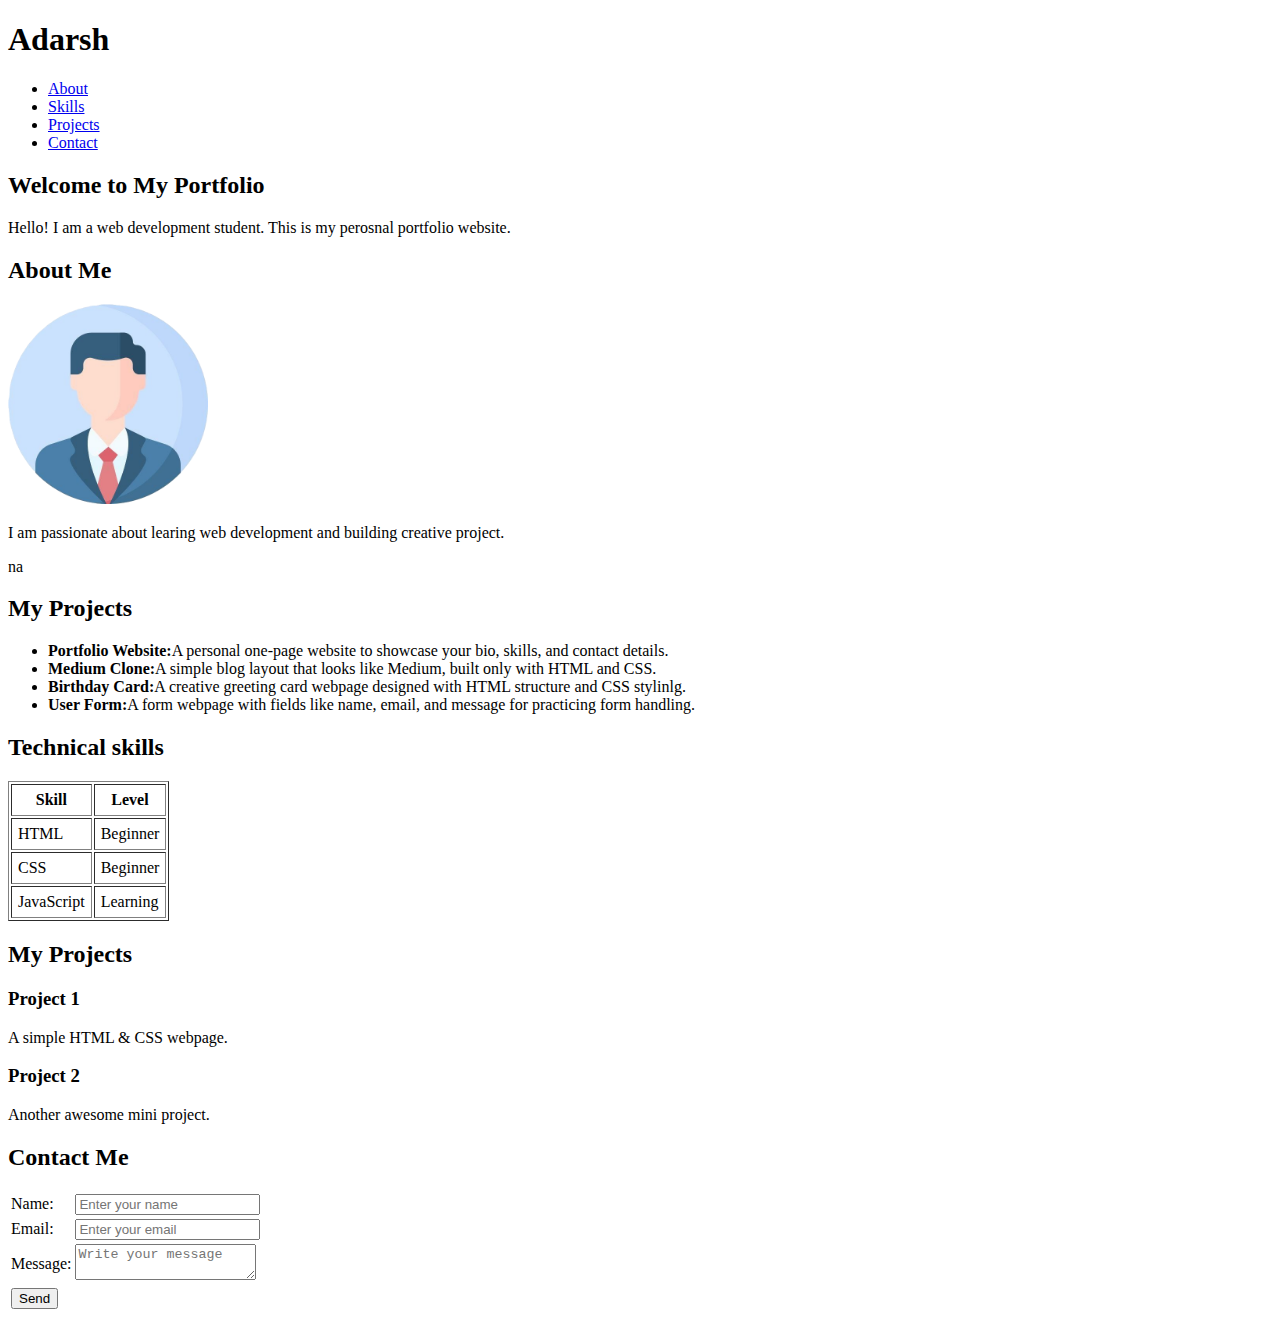
<file: lab1/lab1_portfolio.html>
<!DOCTYPE html>
<html lang="en">
<head>
    <meta charset="UTF-8">
    <meta name="viewport" content="width=device-width, initial-scale=1.0">
    <title>Document</title>
</head>
<body>
    <header>
        <h1>Adarsh</h1>
        <nav>
            <ul>
                <li><a href="#about">About</a></li>
                <li><a href="#skills">Skills</a></li>
                <li><a href="#projects">Projects</a></li>
                <li><a href="#contact">Contact</a></li>
            </ul>
        </nav>
    </header>

    <main>
        <section id="about">
        <h2>Welcome to My Portfolio</h2>
        <p>Hello! I am a web development student. This is my perosnal portfolio website.</p>

            <h2>About Me</h2>
            <img src="images/profile.png" alt="Adarsh's profile pricture" width="200">
            <p>I am passionate about learing web development and building creative project.</p>
        </section>
na
        <section id="projects">
            <h2>My Projects</h2>
            <ul>
                <li><strong>Portfolio Website:</strong>A personal one-page website to showcase your bio, skills, and contact details.</li>
                <li><strong>Medium Clone:</strong>A simple blog layout that looks like Medium, built only with HTML and CSS.</li>
                <li><strong>Birthday Card:</strong>A creative greeting card webpage designed with HTML structure and CSS stylinlg.</li>
                <li><strong>User Form:</strong>A form webpage with fields like name, email, and message for practicing form handling.</li>
            </ul>
        </section>

        <section id="skills">
            <h2>Technical skills</h2>

            <table border="1" cellpadding="6">
                <tr>
                    <th>Skill</th>
                    <th>Level</th>
                </tr>
                <tr>
                    <td>HTML</td>
                    <td>Beginner</td>
                </tr>
                <tr>
                    <td>CSS</td>
                    <td>Beginner</td>
                </tr>
                <tr>
                    <td>JavaScript</td>
                    <td>Learning</td>
                </tr>
            </table>
        </section>

        <section id="projects">
             <h2>My Projects</h2>

        <div class="project">
            <h3>Project 1</h3>
            <p>A simple HTML & CSS webpage.</p>
        </div>

        <div class="project">
            <h3>Project 2</h3>
            <p>Another awesome mini project.</p>
        </div>
        </section>

        <section id="contact">
            <h2>Contact Me</h2>
            <form action="#">
                <table>
                    <tr>
                        <td><label for="name">Name:</label></td>
                        <td><input type="text" id="name" placeholder="Enter your name" required></td>
                    </tr>
                    <tr>
                        <td><label for="email">Email:</label></td>
                        <td><input type="email" id="email" placeholder="Enter your email" required></td>
                    </tr>
                    <tr>
                        <td><label for="message">Message:</label></td>
                        <td><textarea name="message" id="message" placeholder="Write your message" required></textarea></td>
                    </tr>
                    <tr>
                        <td>
                            <button type="submit">Send</button>
                        </td>
                    </tr>
                </table>
            </form>
        </section>
    </main>
</body>
</html>
</file>
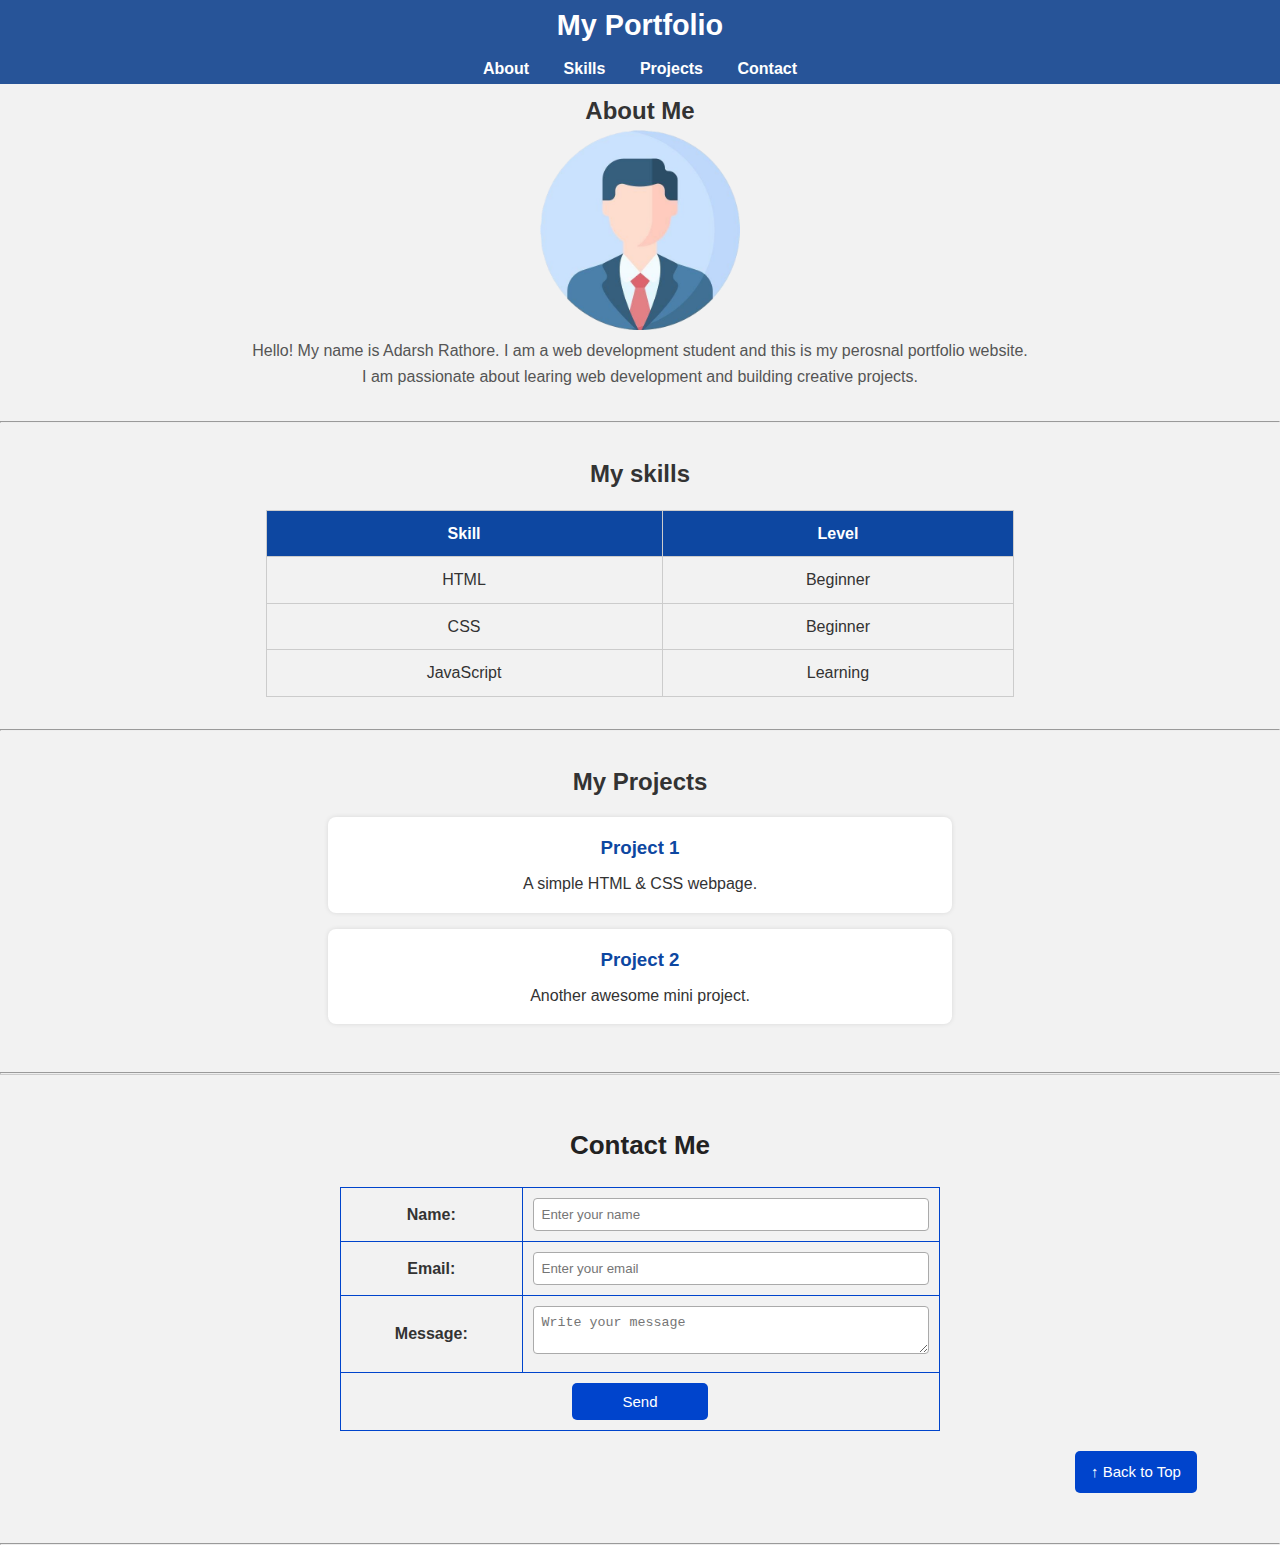
<file: lab2/lab2_portfolio.html>
<!DOCTYPE html>
            <html lang="en">
            <head>
                <meta charset="UTF-8">
                <meta name="viewport" content="width=device-width, initial-scale=1.0">
                <title>Portfolio Lab2</title>
                <link rel="stylesheet" href="style.css">
            </head>
            <body>
                <header>
                    <h1>My Portfolio</h1> 
                    <nav>
                        <ul>
                            <li><a href="#about">About</a></li>
                            <li><a href="#skills">Skills</a></li>
                            <li><a href="#projects">Projects</a></li>
                            <li><a href="#contact">Contact</a></li>
                        </ul>
                    </nav>
                </header>

                <main>
                    <section id="about">
                        <h2>About Me</h2>
                        <img src="images/profile.png" alt="Adarsh's profile pricture" width="200">
                        <p>Hello! My name is Adarsh Rathore. I am a web development student and this is my perosnal portfolio website.</p>
                        <p>I am passionate about learing web development and building creative projects.</p>
                    </section>
                    <hr>

                    <section id="skills">
                        <h2>My skills</h2>

                        <table border="1" cellpadding="6">
                            <tr>
                                <th>Skill</th>
                                <th>Level</th>
                            </tr>
                            <tr>
                                <td>HTML</td>
                                <td>Beginner</td>
                            </tr>
                            <tr>
                                <td>CSS</td>
                                <td>Beginner</td>
                            </tr>
                            <tr>
                                <td>JavaScript</td>
                                <td>Learning</td>
                            </tr>
                        </table>
                    </section>
                    <hr>


                    <section id="projects">
                        <h2>My Projects</h2>
                    <div class="project">
                        <h3>Project 1</h3>
                        <p>A simple HTML & CSS webpage.</p>
                    </div>

                    <div class="project">
                        <h3>Project 2</h3>
                        <p>Another awesome mini project.</p>
                    </div>
                    </section>
                    <hr>

                
                    <section id="contact">
                        <h2>Contact Me</h2>
                        <form action="#">
                            <table>
                                <tr>
                                    <td><label for="name">Name:</label></td>
                                    <td><input type="text" id="name" placeholder="Enter your name" required></td>
                                </tr>
                                <tr>
                                    <td><label for="email">Email:</label></td>
                                    <td><input type="email" id="email" placeholder="Enter your email" required></td>
                                </tr>
                                <tr>
                                    <td><label for="message">Message:</label></td>
                                    <td><textarea name="message" id="message" placeholder="Write your message" required></textarea></td>
                                </tr>
                                <tr>
                                    <td colspan="2" style="text-align: center;">
                                        <button type="submit">Send</button>
                                    </td>
                                </tr>
                            </table>
                        </form>

                        <a href="#top" class="back-to-top">↑ Back to Top</a>
                    </section>
                    <hr>

                </main>
            </body>

            </html>
</file>
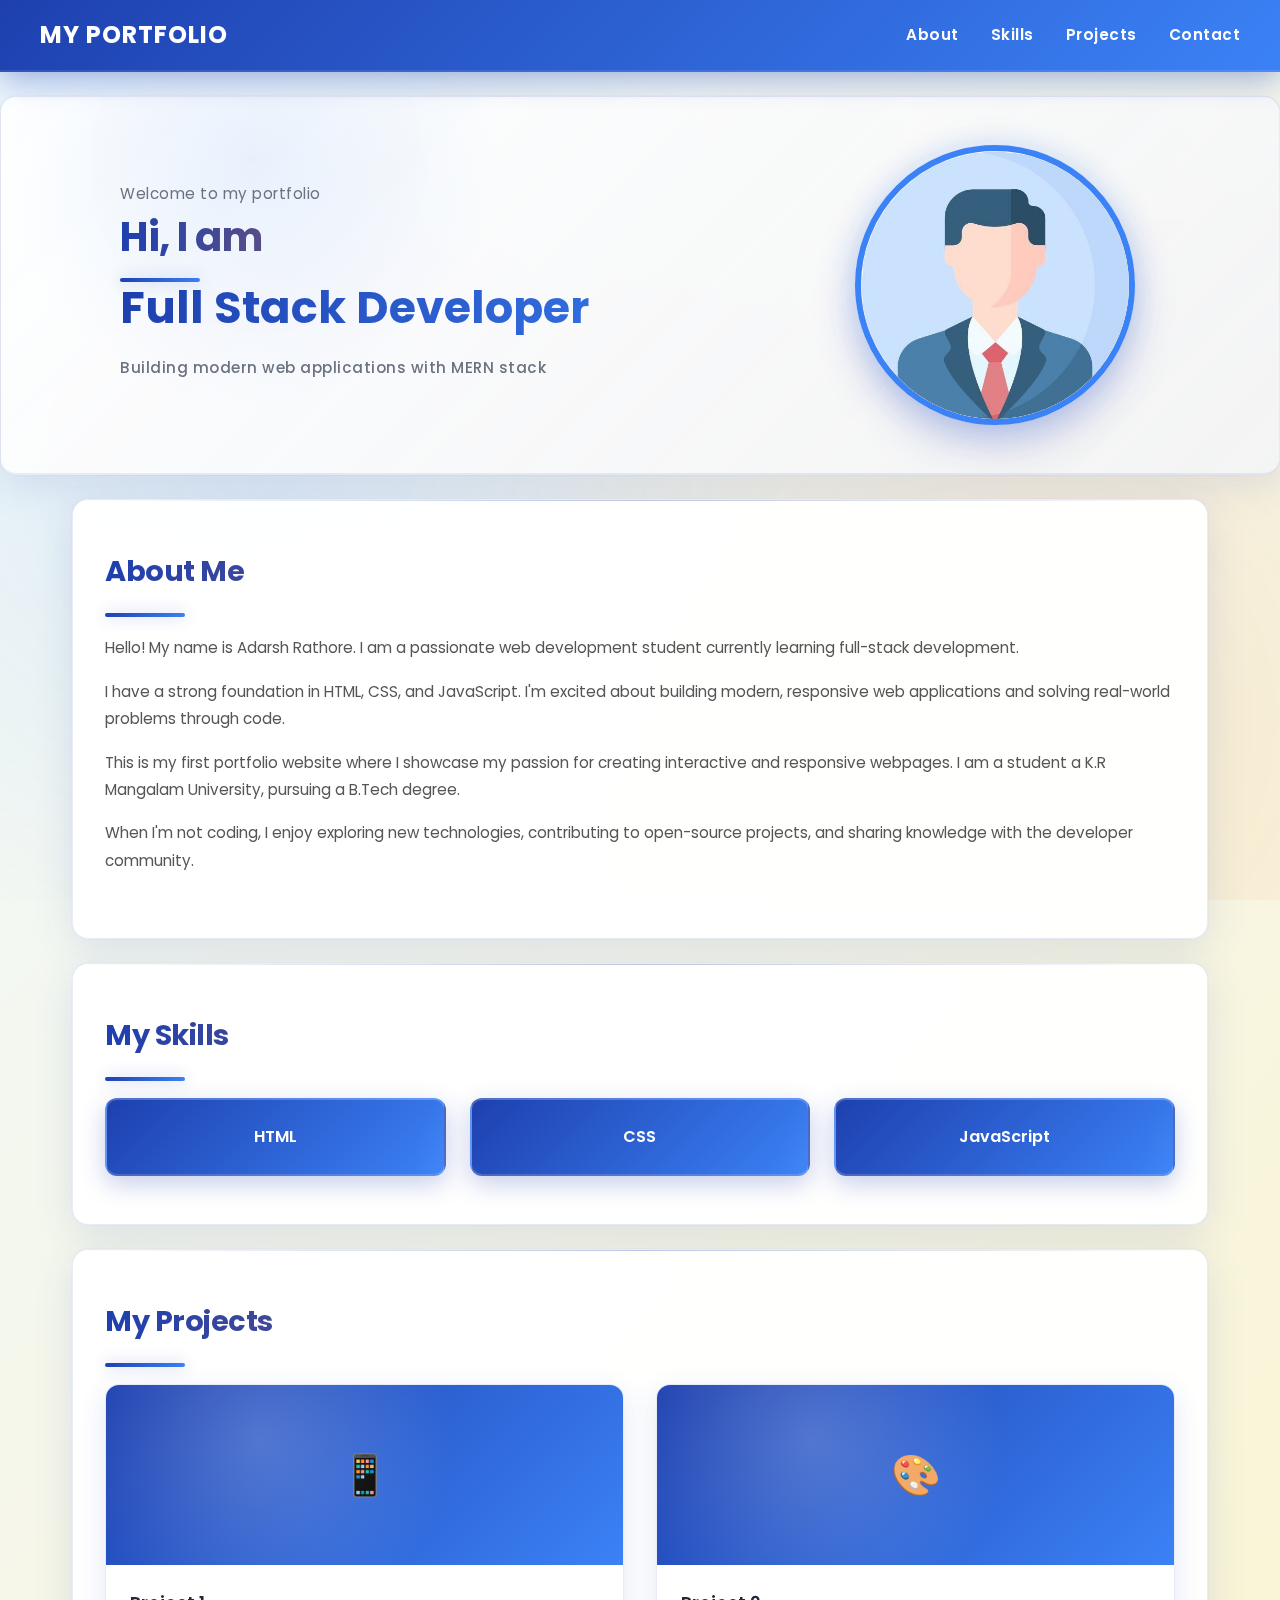
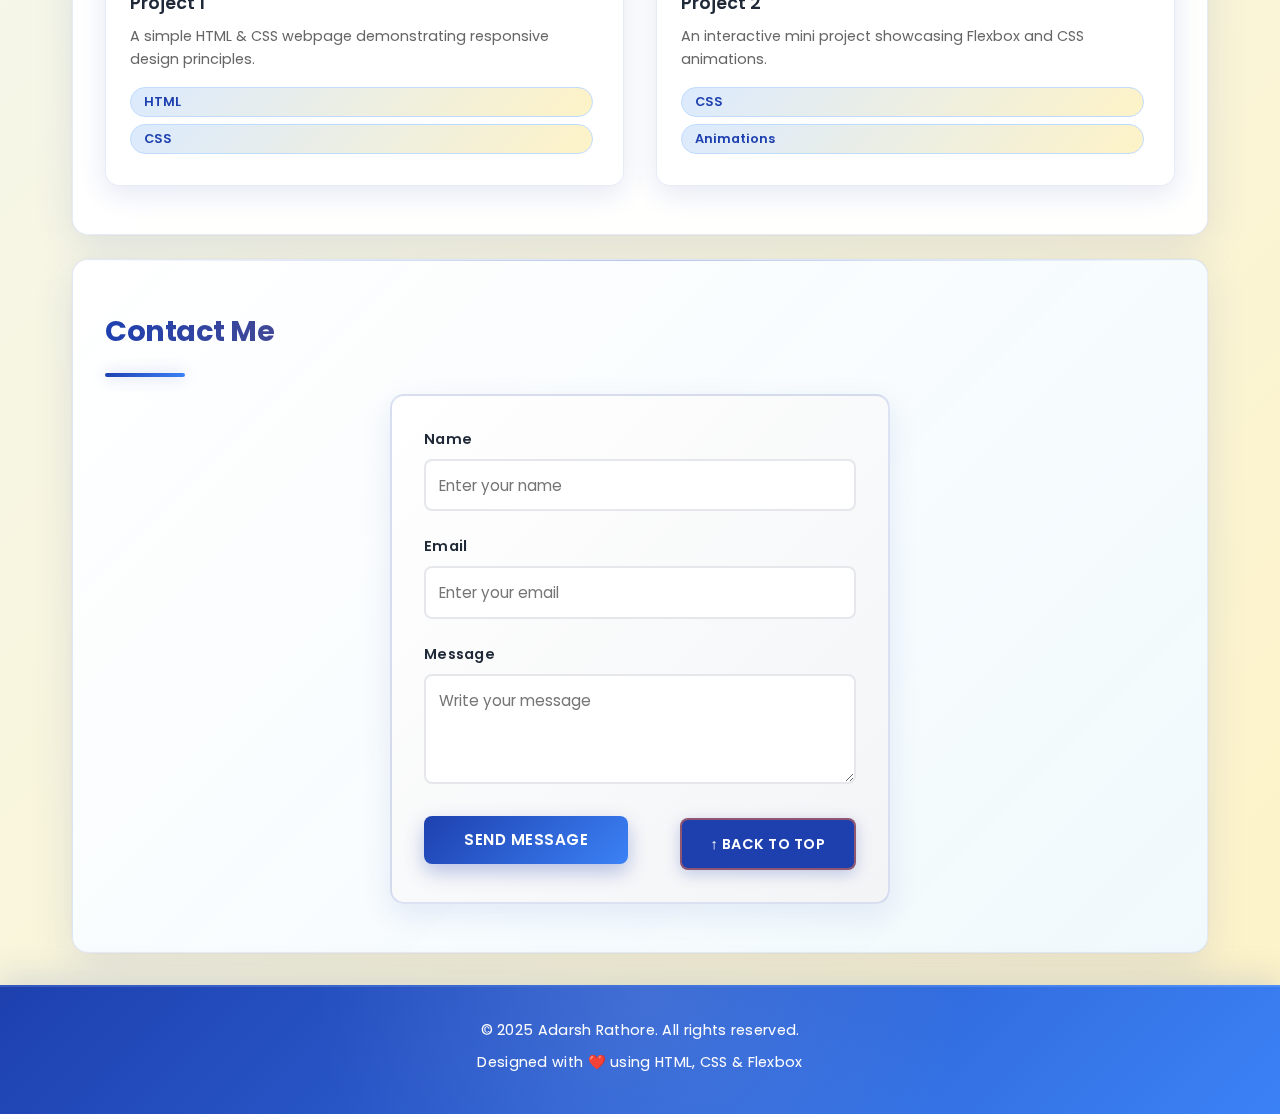
<file: lab3/lab3_portfolio.html>
<!DOCTYPE html>
<html lang="en">
<head>
    <meta charset="UTF-8">
    <meta name="viewport" content="width=device-width, initial-scale=1.0">
    <title>Adarsh Rathore - Full Stack Developer</title>
    <link href="https://fonts.googleapis.com/css2?family=Poppins:wght@300;400;600;700&display=swap" rel="stylesheet">
    <link rel="stylesheet" href="style.css">
</head>
<body>
    <!-- HEADER -->
    <header>
        <div>
            <h1>My Portfolio</h1>
            <nav>
                <ul>
                    <li><a href="#about">About</a></li>
                    <li><a href="#skills">Skills</a></li>
                    <li><a href="#projects">Projects</a></li>
                    <li><a href="#contact">Contact</a></li>
                </ul>
            </nav>
        </div>
    </header>

    <section class="hero">
        <div class="hero-container">
            <div class="hero-content">
                <p>Welcome to my portfolio</p>
                <h2>Hi, I am</h2>
                <div class="highlight-text">Full Stack Developer</div>
                <p class="hero-subtitle">Building modern web applications with MERN stack</p>
            </div>
            <div class="hero-image">
                <img src="images/profile.png" alt="Adarsh's profile picture">
            </div>
        </div>
    </section>

    <main>
        <section id="about">
            <h2>About Me</h2>
            <div class="about-content">
                <div class="about-text">
                    <p>Hello! My name is Adarsh Rathore. I am a passionate web development student currently learning full-stack development.</p>
                    <p>I have a strong foundation in HTML, CSS, and JavaScript. I'm excited about building modern, responsive web applications and solving real-world problems through code.</p>
                    <p>This is my first portfolio website where I showcase my passion for creating interactive and responsive webpages. I am a student a K.R Mangalam University, pursuing a B.Tech degree.</p> 
                    <p>When I'm not coding, I enjoy exploring new technologies, contributing to open-source projects, and sharing knowledge with the developer community.</p>
                </div>
            </div>
        </section>

        <section id="skills">
            <h2>My Skills</h2>
            <div class="skills-grid">
                <div class="skill-card">HTML</div>
                <div class="skill-card">CSS</div>
                <div class="skill-card">JavaScript</div>
            </div>
        </section>

        <section id="projects">
            <h2>My Projects</h2>
            <div class="projects-grid">
                <div class="project-card">
                    <div class="project-image">📱</div>
                    <div class="project-content">
                        <h3>Project 1</h3>
                        <p>A simple HTML & CSS webpage demonstrating responsive design principles.</p>
                        <span class="project-tag">HTML</span>
                        <span class="project-tag">CSS</span>
                    </div>
                </div>

                <div class="project-card">
                    <div class="project-image">🎨</div>
                    <div class="project-content">
                        <h3>Project 2</h3>
                        <p>An interactive mini project showcasing Flexbox and CSS animations.</p>
                        <span class="project-tag">CSS</span>
                        <span class="project-tag">Animations</span>
                    </div>
                </div>
                </div>
            </div>
        </section>

        <section id="contact">
            <h2>Contact Me</h2>
            <form class="contact-form">
                <div class="form-group">
                    <label for="name">Name</label>
                    <input type="text" id="name" placeholder="Enter your name" required>
                </div>

                <div class="form-group">
                    <label for="email">Email</label>
                    <input type="email" id="email" placeholder="Enter your email" required>
                </div>

                <div class="form-group">
                    <label for="message">Message</label>
                    <textarea id="message" placeholder="Write your message" required></textarea>
                </div>

                <button type="submit" class="btn">Send Message</button>
                <a href="#top" class="back-to-top">↑ Back to Top</a>
            </form>
        </section>
    </main>

    <footer>
        <p>&copy; 2025 Adarsh Rathore. All rights reserved.</p>
        <p>Designed with ❤️ using HTML, CSS & Flexbox</p>
    </footer>

</body>
</html>
</file>
<file: lab2/style.css>
* {
  margin: 0;
  padding: 0;
  box-sizing: border-box;
}

body {
  font-family: Arial, Helvetica, sans-serif;
  line-height: 1.6;
  color: #333;
  background-color: #f8f8f8;
  padding-top: 60px; 
}

html{
  scroll-behavior: smooth;
}
/* HEADER */
header {
  background-color: #275498;
  color: white;
  text-align: center;
  padding: 2px 0;
  position: fixed; 
  top: 0;
  width: 100%;
  z-index: 1000;
}

header h1 {
  margin-bottom: 0.5rem;
  font-size: 1.8rem;
}

nav ul {
  list-style: none;
  margin-top: 5px;
}

nav ul li {
  display: inline-block;
  margin: 0 15px;
}

nav ul li a {
  color: white;
  text-decoration: none;
  font-weight: bold;
}

nav ul li a:hover {
  text-decoration: underline;
}

/* ABOUT */
#about {
  text-align: center;
  padding: 2rem 1rem;
  background-color: #f2f2f2;
}

.profile-container {
  width: 220px;
  height: 220px;
  background-color: #bbdefb;
  border-radius: 50%;
  display: flex;
  align-items: center;
  justify-content: center;
  margin: 0 auto 1rem auto;
}

.profile-container img {
  width: 120px;
  border-radius: 50%;
}

#about p {
  font-size: 1rem;
  color: #555;
}

/* SKILLS */
#skills {
  background-color: #f2f2f2;
  padding: 2rem 1rem;
  text-align: center;
}

#skills h2 {
  margin-bottom: 1rem;
}

#skills table {
  margin: 0 auto;
  border-collapse: collapse;
  width: 60%;
}

#skills th,
#skills td {
  border: 1px solid #ccc;
  padding: 10px;
}

#skills th {
  background-color: #0d47a1;
  color: white;
}

/* PROJECTS */
#projects {
  background-color: #f2f2f2;
  padding: 2rem 1rem;
  text-align: center;
}

#projects h2 {
  margin-bottom: 1rem;
}

.project {
  background-color: white;
  border-radius: 8px;
  padding: 1rem;
  width: 50%;
  margin: 1rem auto;
  box-shadow: 0 0 5px rgba(0, 0, 0, 0.1);
}

.project h3 {
  color: #0d47a1;
  margin-bottom: 0.5rem;
}

/* CONTACT */
#contact {
  background-color: #f2f2f2;
  padding: 50px 20px;
  text-align: center;
  border-top: 1px solid #ccc;
}

#contact h2 {
  font-size: 26px;
  margin-bottom: 20px;
  color: #222;
}

#contact table {
  margin: 0 auto;
  border-collapse: collapse;
  width: 60%;
  max-width: 600px;
}

#contact td {
  padding: 10px;
  border: 1px solid #0044cc;
}

#contact label {
  font-weight: bold;
  color: #333;
}

#contact input,
#contact textarea {
  width: 100%;
  padding: 8px;
  border: 1px solid #aaa;
  border-radius: 4px;
  outline: none;
}

#contact button {
  background-color: #0044cc;
  color: white;
  border: none;
  padding: 10px 50px;
  border-radius: 5px;
  cursor: pointer;
  transition: 0.3s;
  font-size: 15px;
}

#contact button:hover {
  background-color: #003399;
}

/* BACK TO TOP */
.back-to-top {
  display: inline-block;
  margin-top: 20px;
  background-color: #0044cc;
  color: white;
  padding: 9px 16px;
  border-radius: 5px;
  text-decoration: none;
  font-size: 15px;
  margin-left: 80%;
  transition: background-color 0.3s;
}

.back-to-top:hover {
  background-color: #003399;
}
</file>
<file: lab3/style.css>
* {
    margin: 0;
    padding: 0;
    box-sizing: border-box;
}

:root {
    --primary-color: #1e40af;
    --secondary-color: #f97316;
    --accent-color: #3b82f6;
    --text-dark: #1f2937;
    --text-light: #6b7280;
    --bg-light: #f3f4f6;
    --bg-white: #ffffff;
    --transition: all 0.3s cubic-bezier(0.4, 0, 0.2, 1);
    --accent-gradient: linear-gradient(135deg, #1e40af 0%, #3b82f6 100%);
    --glow-shadow: 0 0 30px rgba(30, 64, 175, 0.3);
}

html {
    scroll-behavior: smooth;
    font-size: 16px;
}

body {
    font-family: 'Poppins', Arial, Helvetica, sans-serif;
    color: var(--text-dark);
    line-height: 1.6;
    background: linear-gradient(135deg, #f0f9ff 0%, #fef3c7 100%);
    min-height: 100vh;
    position: relative;
}

body::before {
    content: '';
    position: fixed;
    top: 0;
    left: 0;
    width: 100%;
    height: 100%;
    background: radial-gradient(circle at 20% 50%, rgba(59, 130, 246, 0.1) 0%, transparent 50%),
                radial-gradient(circle at 80% 80%, rgba(249, 115, 22, 0.1) 0%, transparent 50%);
    pointer-events: none;
    z-index: -1;
}

/* HEADER & NAVIGATION */
header {
    background: var(--accent-gradient);
    color: white;
    padding: 1rem 2rem;
    position: sticky;
    top: 0;
    z-index: 100;
    box-shadow: 0 8px 32px rgba(30, 64, 175, 0.2), var(--glow-shadow);
    backdrop-filter: blur(10px);
    border-bottom: 2px solid rgba(255, 255, 255, 0.1);
}

header > div {
    max-width: 1200px;
    margin: 0 auto;
    display: flex;
    justify-content: space-between;
    align-items: center;
    flex-wrap: wrap;
    gap: 2rem;
}

header h1 {
    font-size: 1.5rem;
    font-weight: 700;
    text-transform: uppercase;
    letter-spacing: 1px;
    animation: slideInDown 0.6s ease-out;
}

@keyframes slideInDown {
    from {
        opacity: 0;
        transform: translateY(-20px);
    }
    to {
        opacity: 1;
        transform: translateY(0);
    }
}

nav ul {
    display: flex;
    list-style: none;
    gap: 2rem;
    flex-wrap: wrap;
}

nav a {
    color: white;
    text-decoration: none;
    font-weight: 600;
    font-size: 0.95rem;
    position: relative;
    transition: var(--transition);
    text-transform: capitalize;
    letter-spacing: 0.5px;
    padding: 0.5rem 0;
}

nav a:hover {
    color: #fbbf24;
    transform: translateY(-2px);
}

nav a::after {
    content: '';
    position: absolute;
    bottom: -5px;
    left: 0;
    width: 0;
    height: 3px;
    background: linear-gradient(90deg, #fbbf24, #f97316);
    transition: width 0.4s ease;
    border-radius: 2px;
}

nav a:hover::after {
    width: 100%;
}

/* HERO SECTION */
.hero {
    background: linear-gradient(135deg, rgba(255, 255, 255, 0.95) 0%, rgba(243, 244, 246, 0.9) 100%);
    padding: 3rem 2rem;
    border-bottom: 2px solid rgba(30, 64, 175, 0.1);
    position: relative;
    overflow: hidden;
}

.hero::before {
    content: '';
    position: absolute;
    top: -50%;
    right: -10%;
    width: 500px;
    height: 500px;
    background: radial-gradient(circle, rgba(59, 130, 246, 0.1) 0%, transparent 70%);
    border-radius: 50%;
    animation: float 6s ease-in-out infinite;
}

@keyframes float {
    0%, 100% { transform: translateY(0px); }
    50% { transform: translateY(20px); }
}

.hero-container {
    max-width: 1200px;
    margin: 0 auto;
    display: flex;
    align-items: center;
    justify-content: space-between;
    gap: 3rem;
    position: relative;
    z-index: 1;
}

.hero-content {
    flex: 1;
    min-width: 300px;
    margin-left: 80px;
    animation: fadeInLeft 0.8s ease-out;
}

@keyframes fadeInLeft {
    from {
        opacity: 0;
        transform: translateX(-30px);
    }
    to {
        opacity: 1;
        transform: translateX(0);
    }
}

.hero-content p {
    font-size: 0.95rem;
    color: var(--text-light);
    margin-bottom: 0.5rem;
    letter-spacing: 0.5px;
}

.hero-content h2 {
    font-size: 2.5rem;
    font-weight: 700;
    color: var(--text-dark);
    margin-bottom: 0.3rem;
    line-height: 1.1;
}

.highlight-text {
    font-size: 2.8rem;
    font-weight: 700;
    background: linear-gradient(90deg, #1e40af, #3b82f6, #f97316);
    background-size: 300% 300%;
    -webkit-background-clip: text;
    -webkit-text-fill-color: transparent;
    background-clip: text;
    animation: gradientShift 4s ease infinite;
    display: inline-block;
}

@keyframes gradientShift {
    0% {
        background-position: 0% 50%;
    }
    50% {
        background-position: 100% 50%;
    }
    100% {
        background-position: 0% 50%;
    }
}

.hero-subtitle {
    font-size: 0.95rem;
    color: var(--text-light);
    margin-top: 0.8rem;
    font-weight: 500;
}

.hero-image {
    flex: 1;
    min-width: 250px;
    display: flex;
    justify-content: center;
    align-items: center;
    margin-right: -30px;
    animation: fadeInRight 0.8s ease-out;
}

@keyframes fadeInRight {
    from {
        opacity: 0;
        transform: translateX(30px);
    }
    to {
        opacity: 1;
        transform: translateX(0);
    }
}

.hero-image img {
    width: 100%;
    max-width: 280px;
    border-radius: 50%;
    border: 6px solid #3b82f6;
    box-shadow: 0 20px 40px rgba(30, 64, 175, 0.25), 
                0 0 30px rgba(59, 130, 246, 0.2);
    transition: var(--transition);
    animation: slideIn 0.8s ease-out;
    position: relative;
}

.hero-image img:hover {
    transform: scale(1.08) rotate(2deg);
    box-shadow: 0 30px 60px rgba(30, 64, 175, 0.35),
                0 0 50px rgba(59, 130, 246, 0.4);
}

@keyframes slideIn {
    from {
        opacity: 0;
        transform: translateX(50px);
    }
    to {
        opacity: 1;
        transform: translateX(0);
    }
}

/* MAIN & SECTIONS */
main {
    max-width: 1200px;
    margin: 0 auto;
    padding: 0 2rem;
}

section {
    background-color: rgba(255, 255, 255, 0.97);
    padding: 3rem 2rem;
    margin: 1.5rem 0;
    border-radius: 16px;
    box-shadow: 0 10px 40px rgba(30, 64, 175, 0.12),
                0 0 1px rgba(30, 64, 175, 0.2);
    backdrop-filter: blur(10px);
    animation: fadeInUp 0.7s ease-out;
    border: 1px solid rgba(30, 64, 175, 0.1);
    position: relative;
    overflow: hidden;
}

section::before {
    content: '';
    position: absolute;
    top: 0;
    left: 0;
    width: 100%;
    height: 1px;
    background: linear-gradient(90deg, transparent, rgba(30, 64, 175, 0.3), transparent);
}

@keyframes fadeInUp {
    from {
        opacity: 0;
        transform: translateY(20px);
    }
    to {
        opacity: 1;
        transform: translateY(0);
    }
}

section h2 {
    font-size: 1.8rem;
    color: var(--text-dark);
    margin-bottom: 2rem;
    font-weight: 700;
    position: relative;
    padding-bottom: 0.5rem;
    background: linear-gradient(90deg, #1e40af 0%, #f97316 100%);
    -webkit-background-clip: text;
    -webkit-text-fill-color: transparent;
    background-clip: text;
    letter-spacing: -0.5px;
}

section h2::after {
    content: '';
    position: absolute;
    bottom: -15px;
    left: 0;
    width: 80px;
    height: 4px;
    background: var(--accent-gradient);
    border-radius: 2px;
    box-shadow: 0 0 15px rgba(30, 64, 175, 0.3);
}

/* ABOUT SECTION */
#about {
    display: flex;
    flex-direction: column;
}

.about-content {
    display: flex;
    gap: 2rem;
    align-items: flex-start;
}

.about-text {
    flex: 1;
}

.about-text p {
    margin-bottom: 1rem;
    font-size: 0.95rem;
    line-height: 1.8;
    color: #555;
    transition: var(--transition);
}

.about-text p:hover {
    color: var(--primary-color);
    transform: translateX(5px);
}

.about-image {
    flex: 0 0 150px;
    text-align: center;
}

.about-image img {
    width: 150px;
    height: 150px;
    border-radius: 50%;
    border: 4px solid var(--primary-color);
    object-fit: cover;
    box-shadow: 0 10px 30px rgba(30, 64, 175, 0.2);
    transition: var(--transition);
}

.about-image img:hover {
    transform: scale(1.1) rotate(-5deg);
    box-shadow: 0 15px 40px rgba(30, 64, 175, 0.3);
}

/* SKILLS SECTION - GRID */
.skills-grid {
    display: grid;
    grid-template-columns: repeat(auto-fit, minmax(180px, 1fr));
    gap: 1.5rem;
    animation: staggerIn 0.8s ease-out;
}

@keyframes staggerIn {
    from {
        opacity: 0;
        transform: scale(0.9);
    }
    to {
        opacity: 1;
        transform: scale(1);
    }
}

.skill-card {
    background: var(--accent-gradient);
    color: white;
    padding: 1.5rem 2rem;
    border-radius: 12px;
    text-align: center;
    font-weight: 600;
    font-size: 1rem;
    cursor: pointer;
    transition: var(--transition);
    box-shadow: 0 8px 25px rgba(30, 64, 175, 0.25);
    position: relative;
    overflow: hidden;
    border: 2px solid rgba(255, 255, 255, 0.2);
}

.skill-card::before {
    content: '';
    position: absolute;
    top: 0;
    left: -100%;
    width: 100%;
    height: 100%;
    background: linear-gradient(90deg, transparent, rgba(255, 255, 255, 0.4), transparent);
    transition: left 0.5s ease;
}

.skill-card::after {
    content: '';
    position: absolute;
    top: -50%;
    right: -50%;
    width: 200px;
    height: 200px;
    background: radial-gradient(circle, rgba(255, 255, 255, 0.1) 0%, transparent 70%);
    transition: var(--transition);
}

.skill-card:hover {
    transform: translateY(-10px) scale(1.05);
    box-shadow: 0 15px 40px rgba(30, 64, 175, 0.4), 
                0 0 20px rgba(59, 130, 246, 0.3);
}

.skill-card:hover::before {
    left: 100%;
}

.skill-card:hover::after {
    top: -10%;
    right: -10%;
}

/* PROJECTS SECTION - GRID */
.projects-grid {
    display: grid;
    grid-template-columns: repeat(auto-fit, minmax(280px, 1fr));
    gap: 2rem;
}

.project-card {
    background-color: white;
    border-radius: 14px;
    overflow: hidden;
    box-shadow: 0 8px 28px rgba(30, 64, 175, 0.12);
    transition: var(--transition);
    cursor: pointer;
    border: 1px solid rgba(30, 64, 175, 0.1);
    position: relative;
    display: flex;
    flex-direction: column;
}

.project-card::before {
    content: '';
    position: absolute;
    top: 0;
    left: 0;
    width: 100%;
    height: 0;
    background: linear-gradient(135deg, #1e40af, #3b82f6);
    transition: height 0.4s ease;
    z-index: 0;
}

.project-card:hover {
    transform: translateY(-15px);
    box-shadow: 0 25px 50px rgba(30, 64, 175, 0.25),
                0 0 30px rgba(59, 130, 246, 0.15);
}

.project-card:hover::before {
    height: 4px;
}

.project-image {
    width: 100%;
    height: 180px;
    background: linear-gradient(135deg, #1e40af 0%, #3b82f6 100%);
    display: flex;
    align-items: center;
    justify-content: center;
    color: white;
    font-size: 2.5rem;
    position: relative;
    overflow: hidden;
}

.project-image::after {
    content: '';
    position: absolute;
    width: 100%;
    height: 100%;
    background: radial-gradient(circle at 30% 30%, rgba(255, 255, 255, 0.2) 0%, transparent 50%);
    animation: shimmer 3s infinite;
}

@keyframes shimmer {
    0%, 100% { opacity: 0; }
    50% { opacity: 1; }
}

.project-content {
    padding: 1.5rem;
    flex-grow: 1;
    display: flex;
    flex-direction: column;
    position: relative;
    z-index: 1;
}

.project-content h3 {
    font-size: 1.1rem;
    margin-bottom: 0.5rem;
    color: var(--text-dark);
    font-weight: 600;
    transition: var(--transition);
}

.project-card:hover .project-content h3 {
    color: var(--primary-color);
}

.project-content p {
    color: #666;
    font-size: 0.9rem;
    margin-bottom: 1rem;
    line-height: 1.6;
    flex-grow: 1;
}

.project-tag {
    display: inline-block;
    background: linear-gradient(135deg, #dbeafe, #fef3c7);
    color: #1e40af;
    padding: 0.25rem 0.8rem;
    border-radius: 20px;
    font-size: 0.8rem;
    margin-right: 0.4rem;
    margin-bottom: 0.4rem;
    border: 1px solid #bfdbfe;
    font-weight: 600;
    transition: var(--transition);
}

.project-tag:hover {
    background: linear-gradient(135deg, #3b82f6, #f97316);
    color: white;
    transform: scale(1.05);
}

/* CONTACT FORM */
#contact {
    background: linear-gradient(135deg, rgba(255, 255, 255, 0.98) 0%, rgba(240, 249, 255, 0.95) 100%);
}

.contact-form {
    max-width: 500px;
    margin: 0 auto;
    border: 2px solid rgba(30, 64, 175, 0.15);
    padding: 2rem;
    border-radius: 14px;
    background: linear-gradient(135deg, rgba(255, 255, 255, 0.99), rgba(243, 244, 246, 0.99));
    box-shadow: 0 10px 30px rgba(30, 64, 175, 0.1);
}

.form-group {
    margin-bottom: 1.5rem;
}

.form-group label {
    display: block;
    margin-bottom: 0.5rem;
    font-weight: 600;
    color: var(--text-dark);
    font-size: 0.9rem;
    letter-spacing: 0.3px;
}

.form-group input,
.form-group textarea {
    width: 100%;
    padding: 0.8rem;
    border: 2px solid #e5e7eb;
    border-radius: 8px;
    font-family: 'Poppins', Arial, sans-serif;
    font-size: 0.95rem;
    transition: var(--transition);
    background: white;
}

.form-group input:focus,
.form-group textarea:focus {
    outline: none;
    border-color: #1e40af;
    box-shadow: 0 0 0 4px rgba(30, 64, 175, 0.1),
                inset 0 0 0 1px rgba(30, 64, 175, 0.05);
    transform: translateY(-2px);
}

.form-group input:hover,
.form-group textarea:hover {
    border-color: #3b82f6;
}

.form-group textarea {
    resize: vertical;
    min-height: 110px;
}

.btn {
    background: var(--accent-gradient);
    color: white;
    padding: 0.8rem 2.5rem;
    border: none;
    border-radius: 8px;
    font-weight: 600;
    font-size: 0.95rem;
    cursor: pointer;
    transition: var(--transition);
    font-family: 'Poppins', Arial, sans-serif;
    box-shadow: 0 8px 20px rgba(30, 64, 175, 0.3);
    position: relative;
    overflow: hidden;
    text-transform: uppercase;
    letter-spacing: 0.5px;
}

.btn::before {
    content: '';
    position: absolute;
    top: 0;
    left: -100%;
    width: 100%;
    height: 100%;
    background: linear-gradient(90deg, transparent, rgba(255, 255, 255, 0.3), transparent);
    transition: left 0.5s ease;
}

.btn:hover {
    transform: translateY(-3px);
    box-shadow: 0 15px 35px rgba(30, 64, 175, 0.4),
                0 0 20px rgba(59, 130, 246, 0.3);
}

.btn:hover::before {
    left: 100%;
}

.btn:active {
    transform: translateY(-1px);
}

/* FOOTER */
footer {
    background: var(--accent-gradient);
    color: white;
    text-align: center;
    padding: 2rem;
    margin-top: 2rem;
    box-shadow: 0 -8px 32px rgba(30, 64, 175, 0.15);
    border-top: 2px solid rgba(255, 255, 255, 0.1);
    position: relative;
}

footer::before {
    content: '';
    position: absolute;
    top: 0;
    left: 0;
    width: 100%;
    height: 100%;
    background: radial-gradient(circle at 50% 0%, rgba(255, 255, 255, 0.1) 0%, transparent 50%);
    pointer-events: none;
}

footer p {
    font-size: 0.9rem;
    margin-bottom: 0.5rem;
    position: relative;
    z-index: 1;
    letter-spacing: 0.3px;
}

.back-to-top {
    display: block;
    margin-top: -2.9rem;
    margin-left: auto;
    width: fit-content;
    padding: 0.8rem 1.8rem;
    background-color: #1e40af;
    color: white;
    text-decoration: none;
    border-radius: 8px;
    transition: var(--transition);
    font-size: 0.9rem;
    border: 2px solid rgba(255, 107, 53, 0.5);
    box-shadow: 0 4px 15px rgba(30, 64, 175, 0.25);
    font-weight: 600;
    text-transform: uppercase;
    letter-spacing: 0.5px;
}

.back-to-top:hover {
    background: linear-gradient(135deg, #1e40af, #3b82f6);
    transform: translateY(-3px);
    box-shadow: 0 8px 25px rgba(30, 64, 175, 0.4);
    border-color: rgba(255, 107, 53, 0.8);
}

/* RESPONSIVE DESIGN - TABLET */
@media (max-width: 768px) {
    html {
        font-size: 14px;
    }

    header > div {
        flex-direction: column;
        gap: 1rem;
        text-align: center;
    }

    header h1 {
        font-size: 1.2rem;
    }

    nav ul {
        flex-direction: column;
        gap: 0.5rem;
        justify-content: center;
    }

    nav a {
        font-size: 0.9rem;
    }

    .hero-container {
        flex-direction: column;
        gap: 2rem;
        padding: 2rem 1rem;
    }

    .hero-content {
        margin-left: 0;
    }

    .hero-content h2 {
        font-size: 1.8rem;
    }

    .highlight-text {
        font-size: 2rem;
    }

    .hero-image img {
        max-width: 200px;
    }

    section {
        padding: 2rem 1rem;
        margin: 1rem 0;
        border-radius: 12px;
    }

    section h2 {
        font-size: 1.5rem;
        margin-bottom: 1.5rem;
    }

    .skills-grid {
        grid-template-columns: repeat(auto-fit, minmax(140px, 1fr));
        gap: 1rem;
    }

    .skill-card {
        padding: 1.2rem 1rem;
        font-size: 0.9rem;
    }

    .projects-grid {
        grid-template-columns: 1fr;
        gap: 1.5rem;
    }

    .about-content {
        flex-direction: column;
        align-items: center;
        text-align: center;
    }

    .about-image {
        flex: 0 0 120px;
    }

    .about-image img {
        width: 120px;
        height: 120px;
    }
}

/* RESPONSIVE DESIGN - MOBILE */
@media (max-width: 480px) {
    html {
        font-size: 13px;
    }

    header {
        padding: 0.8rem;
    }

    header > div {
        flex-direction: column;
        gap: 0.8rem;
    }

    header h1 {
        font-size: 1.1rem;
        letter-spacing: 0.5px;
    }

    nav ul {
        flex-direction: column;
        gap: 0.4rem;
    }

    nav a {
        font-size: 0.85rem;
    }

    .hero {
        padding: 2rem 1rem;
    }

    .hero::before {
        width: 300px;
        height: 300px;
        opacity: 0.5;
    }

    .hero-container {
        flex-direction: column;
        gap: 1.5rem;
    }

    .hero-content {
        margin-left: 0;
        animation: none;
    }

    .hero-content h2 {
        font-size: 1.5rem;
    }

    .highlight-text {
        font-size: 1.8rem;
    }

    .hero-image {
        animation: none;
    }

    .hero-image img {
        max-width: 150px;
    }

    main {
        padding: 0 1rem;
    }

    section {
        padding: 1.5rem 1rem;
        margin: 0.8rem 0;
        border-radius: 10px;
    }

    section h2 {
        font-size: 1.3rem;
        margin-bottom: 1rem;
    }

    section h2::after {
        width: 60px;
    }

    .skills-grid {
        grid-template-columns: repeat(2, 1fr);
        gap: 0.8rem;
    }

    .skill-card {
        padding: 1rem 0.8rem;
        font-size: 0.85rem;
    }

    .projects-grid {
        grid-template-columns: 1fr;
        gap: 1rem;
    }

    .project-card {
        border-radius: 10px;
    }

    .form-group input,
    .form-group textarea {
        padding: 0.6rem;
        font-size: 0.9rem;
    }

    .btn {
        padding: 0.7rem 1.8rem;
        font-size: 0.85rem;
    }

    .about-text p {
        font-size: 0.9rem;
        line-height: 1.6;
    }

    .about-text p:hover {
        transform: translateX(3px);
    }

    .contact-form {
        padding: 1.5rem;
    }
}
</file>
